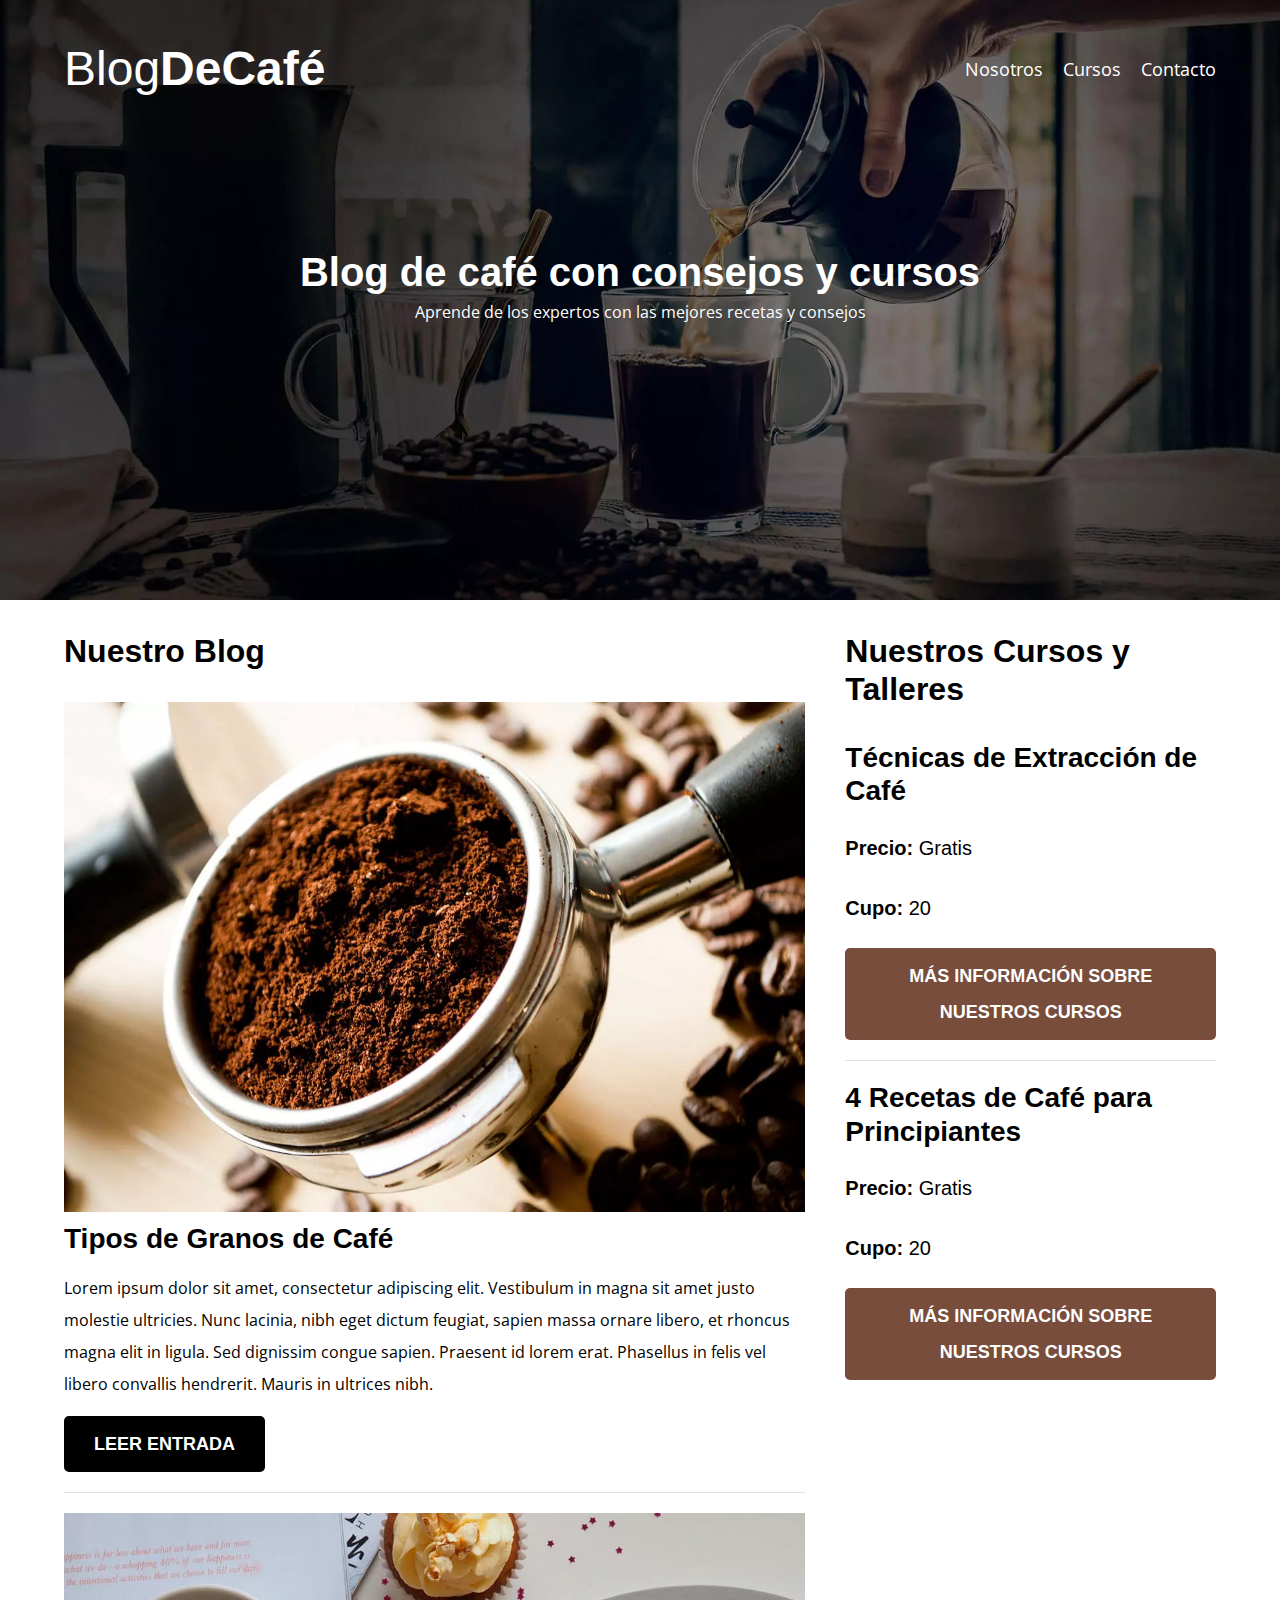
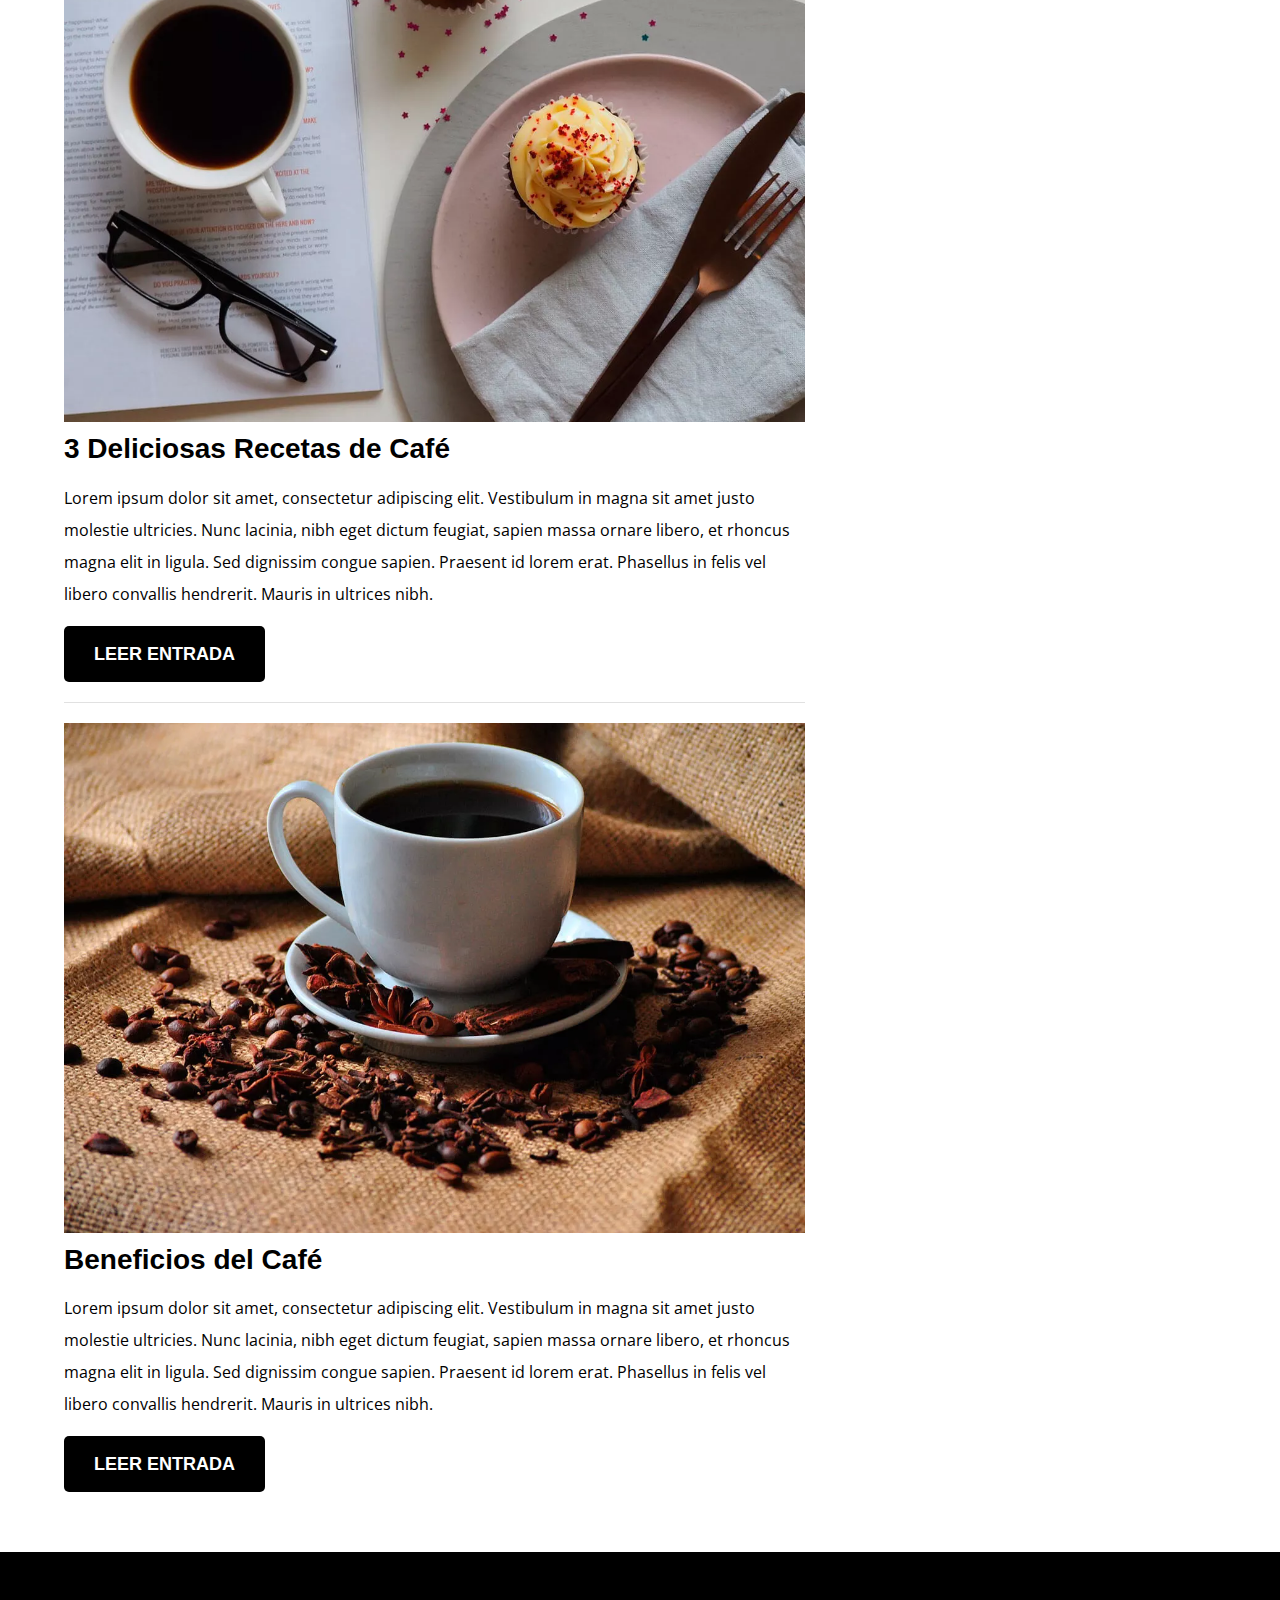
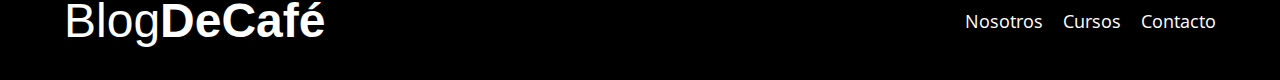
<file: index.html>
<!DOCTYPE html>
<html lang="es">
<head>
    <meta charset="UTF-8">
    <meta http-equiv="X-UA-Compatible" content="IE=edge">
    <meta name="viewport" content="width=device-width, initial-scale=1.0">
    <title>BlogDeCafé</title>
    <meta name="description" content="Página web de blog de café">
    
    <!-- Prefetch -->
    <link rel="prefetch" href="nosotros.html" as="document">

    <!-- Preload -->
    <link rel="preload" href="css/normalize.css" as="style">
    <link rel="stylesheet" href="css/normalize.css">

    <link rel="preload" href="https://fonts.googleapis.com/css2?family=Open+Sans&family=PT+Sans:wght@400;700&display=swap" crossorigin as="font">
    <link rel="preconnect" href="https://fonts.googleapis.com">
    <link rel="preconnect" href="https://fonts.gstatic.com" crossorigin>
    <link href="https://fonts.googleapis.com/css2?family=Open+Sans&family=PT+Sans:wght@400;700&display=swap" rel="stylesheet">
    
    <link rel="preload" href="css/styles.css" as="style">
    <link rel="stylesheet" href="css/styles.css">


</head>
<body>

    <header class="header">

        <div class="contenedor">
            <div class="barra">
                <a class="logo" href="index.html">
                    <h1 class="logo__nombre no-margin centrar-texto">Blog<span class="logo__bold">DeCafé</span></h1>
                </a>

                <nav class="navegacion">
                    <a href="nosotros.html" class="navegacion__enlace">Nosotros</a>
                    <a href="cursos.html" class="navegacion__enlace">Cursos</a>
                    <a href="contacto.html" class="navegacion__enlace">Contacto</a>
                </nav>
            </div>
        </div>

        <div class="header__texto">
            <h2 class= "no-margin">Blog de café con consejos y cursos</h2>
            <p class= "no-margin">Aprende de los expertos con las mejores recetas y consejos</p>
        </div>
    </header>

    <div class="contenedor contenido-principal">
        <main class="blog">
            <h3>Nuestro Blog</h3>

            <article class="entrada">

                <div class="entrada__imagen">
                    <picture>
                        <source srcset="img/blog1.webp" type="image/webp" loading="lazy">
                        <img src="img/blog1.jpg" alt="imagen blog" loading="lazy">
                    </picture>
                </div>

                <div class="entrada__contenido">
                    <h4 class="no-margin">Tipos de Granos de Café</h4>
                    <p>Lorem ipsum dolor sit amet, consectetur adipiscing elit. Vestibulum in magna sit amet justo molestie ultricies. Nunc lacinia, nibh eget dictum feugiat, sapien massa ornare libero, et rhoncus magna elit in ligula. Sed dignissim congue sapien. Praesent id lorem erat. Phasellus in felis vel libero convallis hendrerit. Mauris in ultrices nibh.</p>
                    <a href="entrada.html" class="boton boton--primario">Leer Entrada</a>
                </div>

            </article>
            
            <article class="entrada">

                <div class="entrada__imagen">
                    <picture>
                        <source srcset="img/blog2.webp" type="image/webp" loading="lazy">
                        <img src="img/blog2.jpg" alt="imagen blog" loading="lazy">
                    </picture>
                </div>

                <div class="entrada__contenido">
                    <h4 class="no-margin">3 Deliciosas Recetas de Café</h4>
                    <p>Lorem ipsum dolor sit amet, consectetur adipiscing elit. Vestibulum in magna sit amet justo molestie ultricies. Nunc lacinia, nibh eget dictum feugiat, sapien massa ornare libero, et rhoncus magna elit in ligula. Sed dignissim congue sapien. Praesent id lorem erat. Phasellus in felis vel libero convallis hendrerit. Mauris in ultrices nibh.</p>
                    <a href="entrada.html" class="boton boton--primario">Leer Entrada</a>
                </div>
            </article>

            <article class="entrada">

                <div class="entrada__imagen">
                    <picture>
                        <source srcset="img/blog3.webp" type="image/webp" loading="lazy">
                        <img src="img/blog3.jpg" alt="imagen blog" loading="lazy">
                    </picture>
                </div>

                <div class="entrada__contenido">
                    <h4 class="no-margin">Beneficios del Café</h4>
                    <p>Lorem ipsum dolor sit amet, consectetur adipiscing elit. Vestibulum in magna sit amet justo molestie ultricies. Nunc lacinia, nibh eget dictum feugiat, sapien massa ornare libero, et rhoncus magna elit in ligula. Sed dignissim congue sapien. Praesent id lorem erat. Phasellus in felis vel libero convallis hendrerit. Mauris in ultrices nibh.</p>
                    <a href="entrada.html" class="boton boton--primario">Leer Entrada</a>
                </div>

            </article>
        </main>

        <aside class="sidebar">
            <h3>Nuestros Cursos y Talleres</h3>

            <ul class="cursos no-padding">
                <li class="widget-curso">
                    <h4 class="no-margin">Técnicas de Extracción de Café</h4>
                    <p class="widget-curso__label">Precio:
                        <span class="widget-curso__info">Gratis</span>
                    </p>
                    <p class="widget-curso__label">Cupo:
                        <span class="widget-curso__info">20</span>
                    </p>
                    <a href="entrada.html" class="boton boton--secundario">Más Información sobre nuestros cursos</a>
                </li>

                <li class="widget-curso">
                    <h4 class="no-margin">4 Recetas de Café para Principiantes</h4>
                    <p class="widget-curso__label">Precio:
                        <span class="widget-curso__info">Gratis</span>
                    </p>
                    <p class="widget-curso__label">Cupo:
                        <span class="widget-curso__info">20</span>
                    </p>
                    <a href="entrada.html" class="boton boton--secundario">Más Información sobre nuestros cursos</a>
                </li>
            </ul>

        </aside>
    </div>

    <footer class="footer">
        <div class="contenedor">
            <div class="barra">
                <a class="logo" href="index.html">
                    <h1 class="logo__nombre no-margin centrar-texto">Blog<span class="logo__bold">DeCafé</span></h1>
                </a>

                <nav class="navegacion">
                    <a href="nosotros.html" class="navegacion__enlace">Nosotros</a>
                    <a href="cursos.html" class="navegacion__enlace">Cursos</a>
                    <a href="contacto.html" class="navegacion__enlace">Contacto</a>
                </nav>
            </div>
        </div>
    </footer>
    
    <script src="js/modernizr.js"></script>
</body>
</html>
</file>
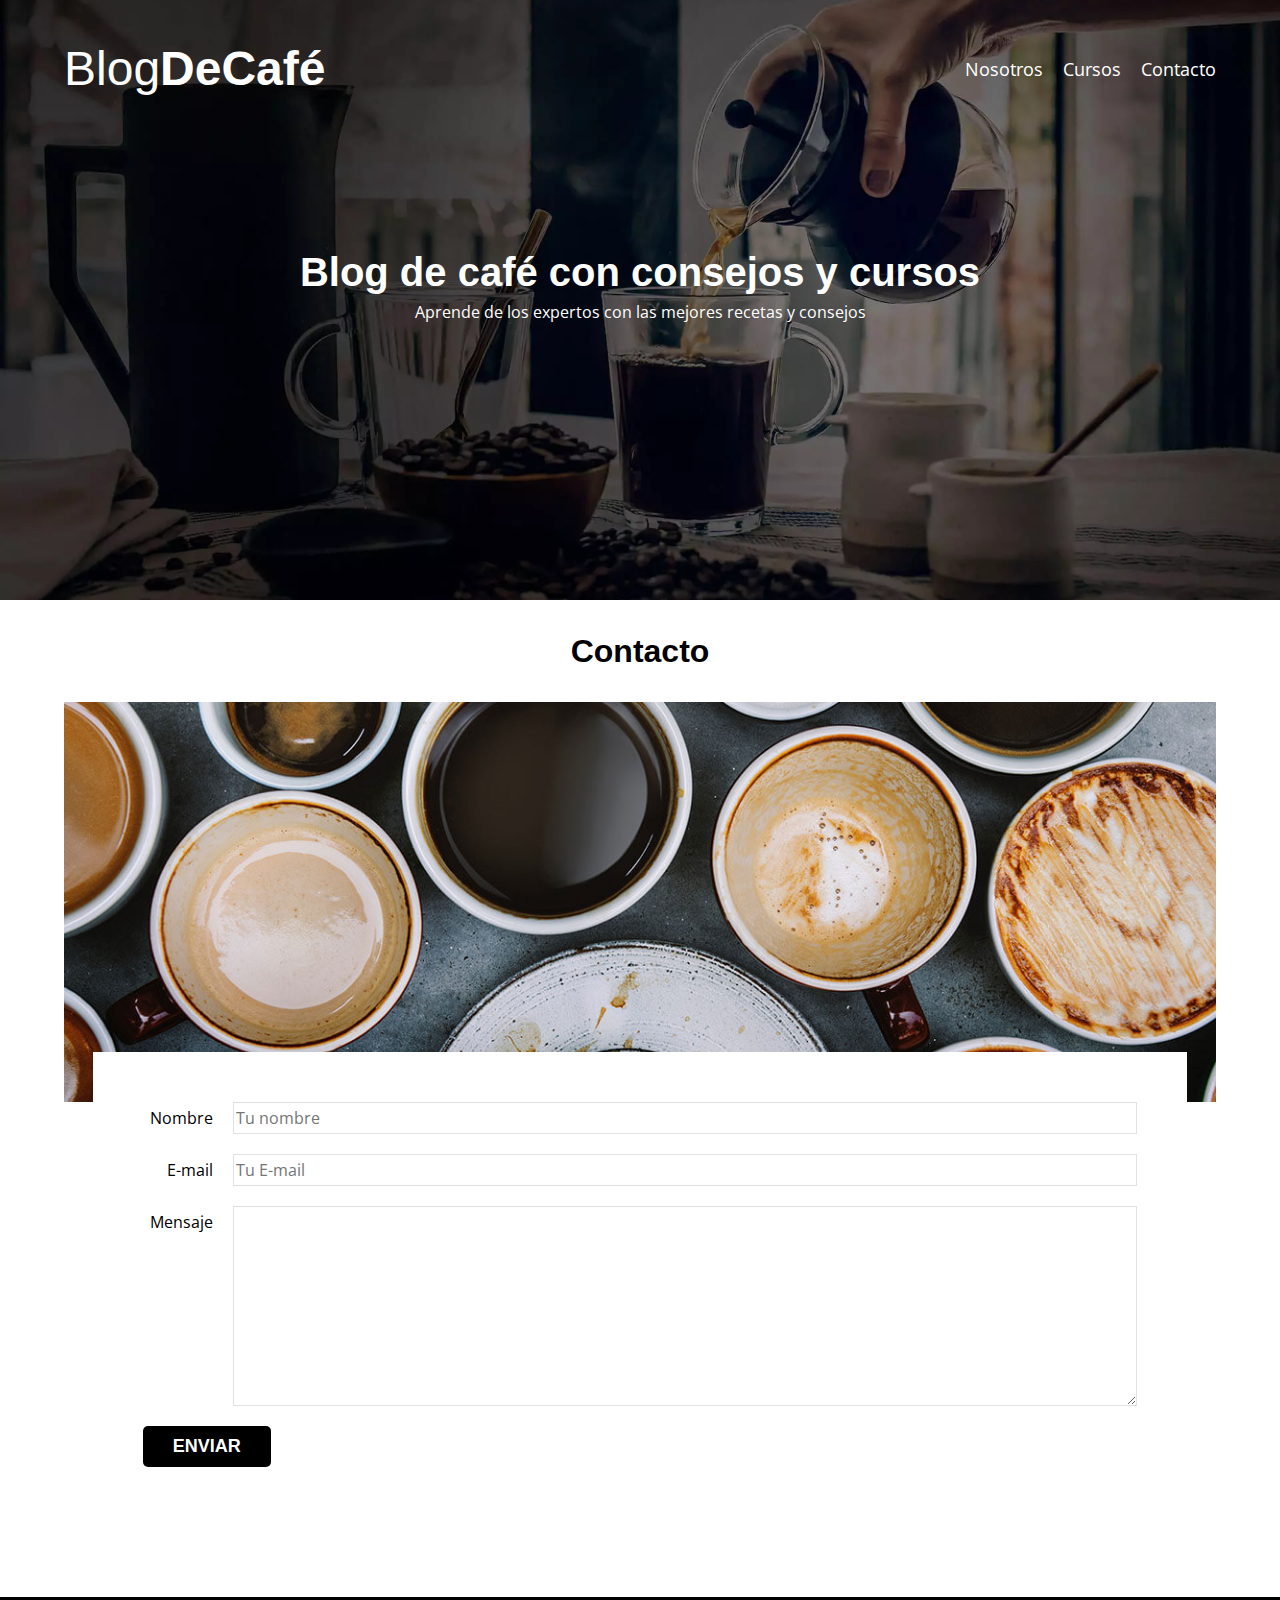
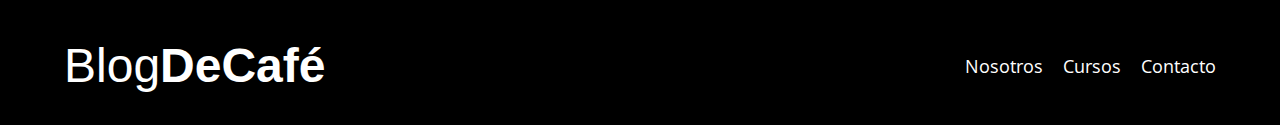
<file: contacto.html>
<!DOCTYPE html>
<html lang="es">
<head>
    <meta charset="UTF-8">
    <meta http-equiv="X-UA-Compatible" content="IE=edge">
    <meta name="viewport" content="width=device-width, initial-scale=1.0">
    <title>BlogDeCafé</title>
    <meta name="description" content="Página web de blog de café">
    
    <!-- Prefetch -->
    <link rel="prefetch" href="nosotros.html" as="document">

    <!-- Preload -->
    <link rel="preload" href="css/normalize.css" as="style">
    <link rel="stylesheet" href="css/normalize.css">

    <link rel="preload" href="https://fonts.googleapis.com/css2?family=Open+Sans&family=PT+Sans:wght@400;700&display=swap" crossorigin as="font">
    <link rel="preconnect" href="https://fonts.googleapis.com">
    <link rel="preconnect" href="https://fonts.gstatic.com" crossorigin>
    <link href="https://fonts.googleapis.com/css2?family=Open+Sans&family=PT+Sans:wght@400;700&display=swap" rel="stylesheet">
    
    <link rel="preload" href="css/styles.css" as="style">
    <link rel="stylesheet" href="css/styles.css">
</head>
<body>

    <header class="header">

        <div class="contenedor">
            <div class="barra">
                <a class="logo" href="index.html">
                    <h1 class="logo__nombre no-margin centrar-texto">Blog<span class="logo__bold">DeCafé</span></h1>
                </a>

                <nav class="navegacion">
                    <a href="nosotros.html" class="navegacion__enlace">Nosotros</a>
                    <a href="cursos.html" class="navegacion__enlace">Cursos</a>
                    <a href="contacto.html" class="navegacion__enlace">Contacto</a>
                </nav>
            </div>
        </div>

        <div class="header__texto">
            <h2 class= "no-margin">Blog de café con consejos y cursos</h2>
            <p class= "no-margin">Aprende de los expertos con las mejores recetas y consejos</p>
        </div>
    </header>

    <main class="contenedor">
        <h3 class="centrar-texto">Contacto</h3>

        <div class="contacto-bg"></div>

        <form class="formulario">
            <div class="campo">
                <label class="campo__label" for="nombre">Nombre</label>
                <input  
                    class="campo__field" 
                    type="text" 
                    placeholder="Tu nombre" 
                    id="nombre"
                > 
            </div>

            <div class="campo">
                <label class="campo__label" for="email">E-mail</label>
                <input
                    class="campo__field" 
                    type="email" 
                    placeholder="Tu E-mail" 
                    id="email"
                > 
            </div>

            <div class="campo">
                <label class="campo__label" for="mensaje">Mensaje</label>
                <textarea
                    class="campo__field campo__field--textarea" 
                    id="mensaje"
                ></textarea> 
            </div>

            <div class="campo">
                <input 
                    type="submit" 
                    value="Enviar" 
                    class="boton boton--primario"
                >
            </div>

        </form>

    </main>

    <footer class="footer">
        <div class="contenedor">
            <div class="barra">
                <a class="logo" href="index.html">
                    <h1 class="logo__nombre no-margin centrar-texto">Blog<span class="logo__bold">DeCafé</span></h1>
                </a>

                <nav class="navegacion">
                    <a href="nosotros.html" class="navegacion__enlace">Nosotros</a>
                    <a href="cursos.html" class="navegacion__enlace">Cursos</a>
                    <a href="contacto.html" class="navegacion__enlace">Contacto</a>
                </nav>
            </div>
        </div>
    </footer>

    <script src="js/modernizr.js"></script>
    
</body>
</html>
</file>
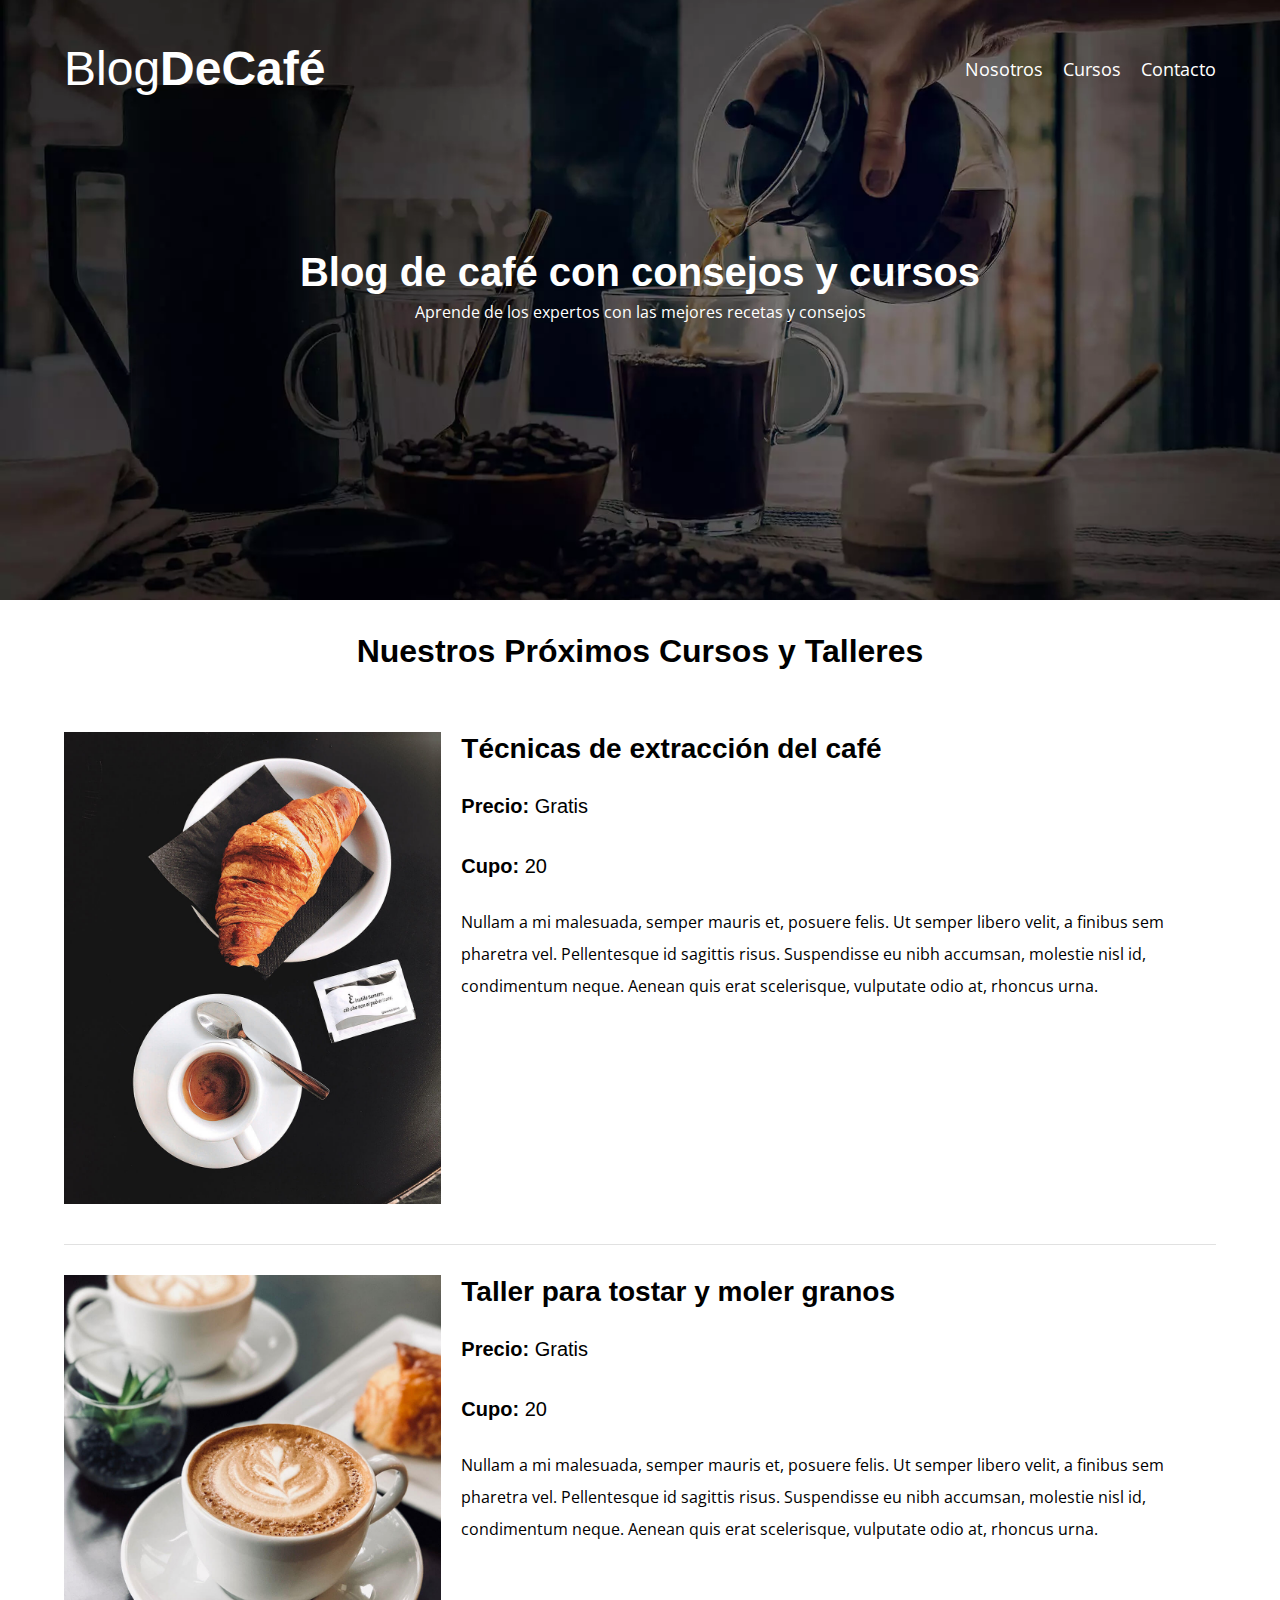
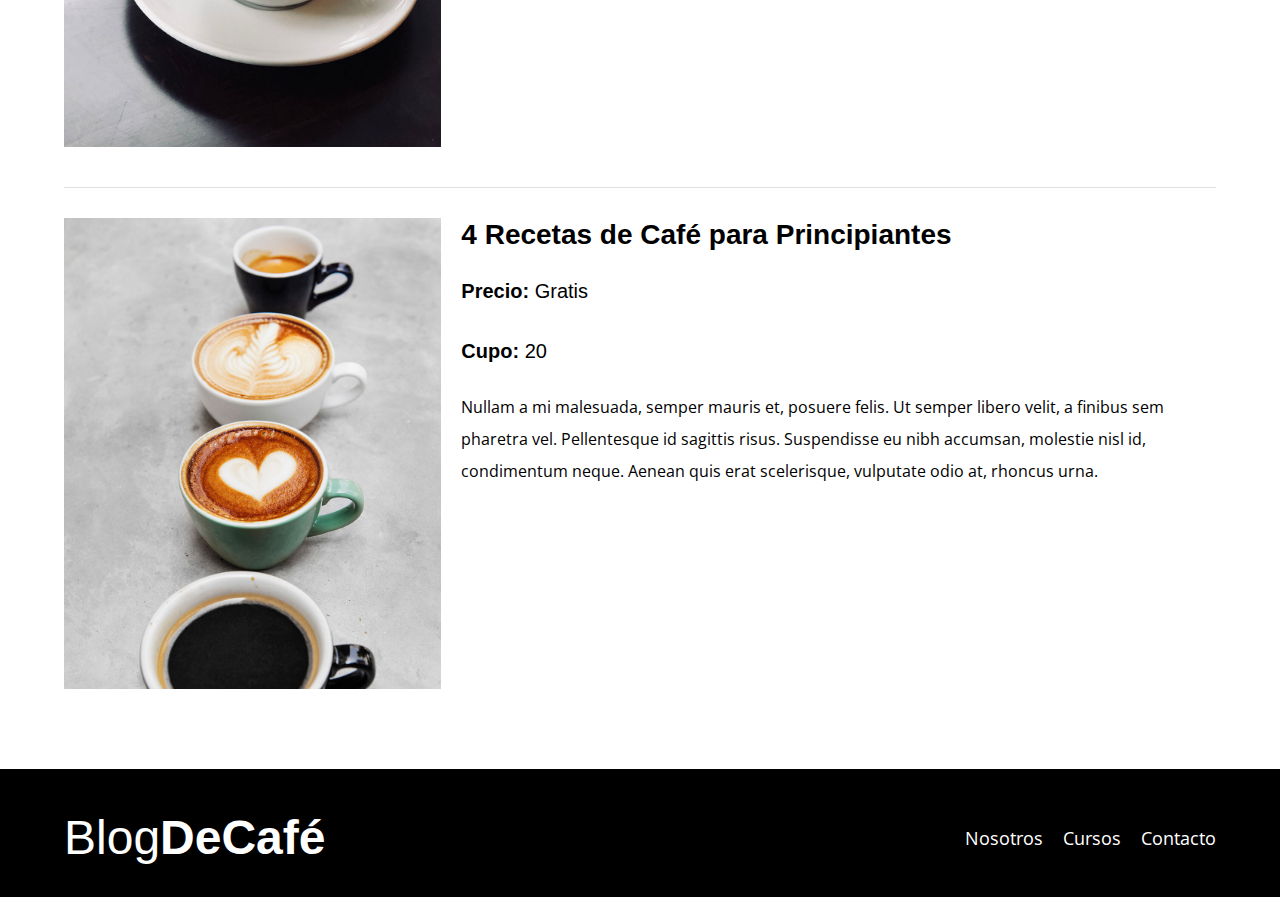
<file: cursos.html>
<!DOCTYPE html>
<html lang="es">
<head>
    <meta charset="UTF-8">
    <meta http-equiv="X-UA-Compatible" content="IE=edge">
    <meta name="viewport" content="width=device-width, initial-scale=1.0">
    <title>BlogDeCafé</title>
    <meta name="description" content="Página web de blog de café">

    <!-- Preload -->
    <link rel="preload" href="css/normalize.css" as="style">
    <link rel="stylesheet" href="css/normalize.css">

    <link rel="preload" href="https://fonts.googleapis.com/css2?family=Open+Sans&family=PT+Sans:wght@400;700&display=swap" crossorigin as="font">
    <link rel="preconnect" href="https://fonts.googleapis.com">
    <link rel="preconnect" href="https://fonts.gstatic.com" crossorigin>
    <link href="https://fonts.googleapis.com/css2?family=Open+Sans&family=PT+Sans:wght@400;700&display=swap" rel="stylesheet">
    
    <link rel="preload" href="css/styles.css" as="style">
    <link rel="stylesheet" href="css/styles.css">
</head>
<body>

    <header class="header">

        <div class="contenedor">
            <div class="barra">
                <a class="logo" href="index.html">
                    <h1 class="logo__nombre no-margin centrar-texto">Blog<span class="logo__bold">DeCafé</span></h1>
                </a>

                <nav class="navegacion">
                    <a href="nosotros.html" class="navegacion__enlace">Nosotros</a>
                    <a href="cursos.html" class="navegacion__enlace">Cursos</a>
                    <a href="contacto.html" class="navegacion__enlace">Contacto</a>
                </nav>
            </div>
        </div>

        <div class="header__texto">
            <h2 class= "no-margin">Blog de café con consejos y cursos</h2>
            <p class= "no-margin">Aprende de los expertos con las mejores recetas y consejos</p>
        </div>
    </header>

    <main class="contenedor">
        <h3 class="centrar-texto">Nuestros Próximos Cursos y Talleres</h3>

        <div class="curso">
            <div class="curso__imagen">
                <img src="img/curso1.jpg" alt="imagen del curso">
            </div>

            <div class="curso__informacion">
                <h4 class="no-margin">Técnicas de extracción del café</h4>
                <p class="curso__label">Precio:
                    <span class="curso__info">Gratis</span>
                </p>
                <p class="widget-curso__label">Cupo:
                    <span class="curso__info">20</span>
                </p>
                <p class="curso__descripcion">
                    Nullam a mi malesuada, semper mauris et, posuere felis. Ut semper libero velit, a finibus sem pharetra vel. Pellentesque id sagittis risus. Suspendisse eu nibh accumsan, molestie nisl id, condimentum neque. Aenean quis erat scelerisque, vulputate odio at, rhoncus urna.
                </p>
            </div><!--.curso__informacion-->
        </div> <!--.curso-->

        <div class="curso">
            <div class="curso__imagen">
                <img src="img/curso2.jpg" alt="imagen del curso">
            </div>

            <div class="curso__informacion">
                <h4 class="no-margin">Taller para tostar y moler granos</h4>
                <p class="curso__label">Precio:
                    <span class="curso__info">Gratis</span>
                </p>
                <p class="widget-curso__label">Cupo:
                    <span class="curso__info">20</span>
                </p>
                <p class="curso__descripcion">
                    Nullam a mi malesuada, semper mauris et, posuere felis. Ut semper libero velit, a finibus sem pharetra vel. Pellentesque id sagittis risus. Suspendisse eu nibh accumsan, molestie nisl id, condimentum neque. Aenean quis erat scelerisque, vulputate odio at, rhoncus urna.
                </p>
            </div><!--.curso__informacion-->
        </div> <!--.curso-->

        <div class="curso">
            <div class="curso__imagen">
                <img src="img/curso3.jpg" alt="imagen del curso">
            </div>

            <div class="curso__informacion">
                <h4 class="no-margin">4 Recetas de Café para Principiantes</h4>
                <p class="curso__label">Precio:
                    <span class="curso__info">Gratis</span>
                </p>
                <p class="widget-curso__label">Cupo:
                    <span class="curso__info">20</span>
                </p>
                <p class="curso__descripcion">
                    Nullam a mi malesuada, semper mauris et, posuere felis. Ut semper libero velit, a finibus sem pharetra vel. Pellentesque id sagittis risus. Suspendisse eu nibh accumsan, molestie nisl id, condimentum neque. Aenean quis erat scelerisque, vulputate odio at, rhoncus urna.
                </p>
            </div><!--.curso__informacion-->
        </div> <!--.curso-->
    </main>

    <footer class="footer">
        <div class="contenedor">
            <div class="barra">
                <a class="logo" href="index.html">
                    <h1 class="logo__nombre no-margin centrar-texto">Blog<span class="logo__bold">DeCafé</span></h1>
                </a>

                <nav class="navegacion">
                    <a href="nosotros.html" class="navegacion__enlace">Nosotros</a>
                    <a href="cursos.html" class="navegacion__enlace">Cursos</a>
                    <a href="contacto.html" class="navegacion__enlace">Contacto</a>
                </nav>
            </div>
        </div>
    </footer>
    
    <script src="js/modernizr.js"></script>
</body>
</html>
</file>
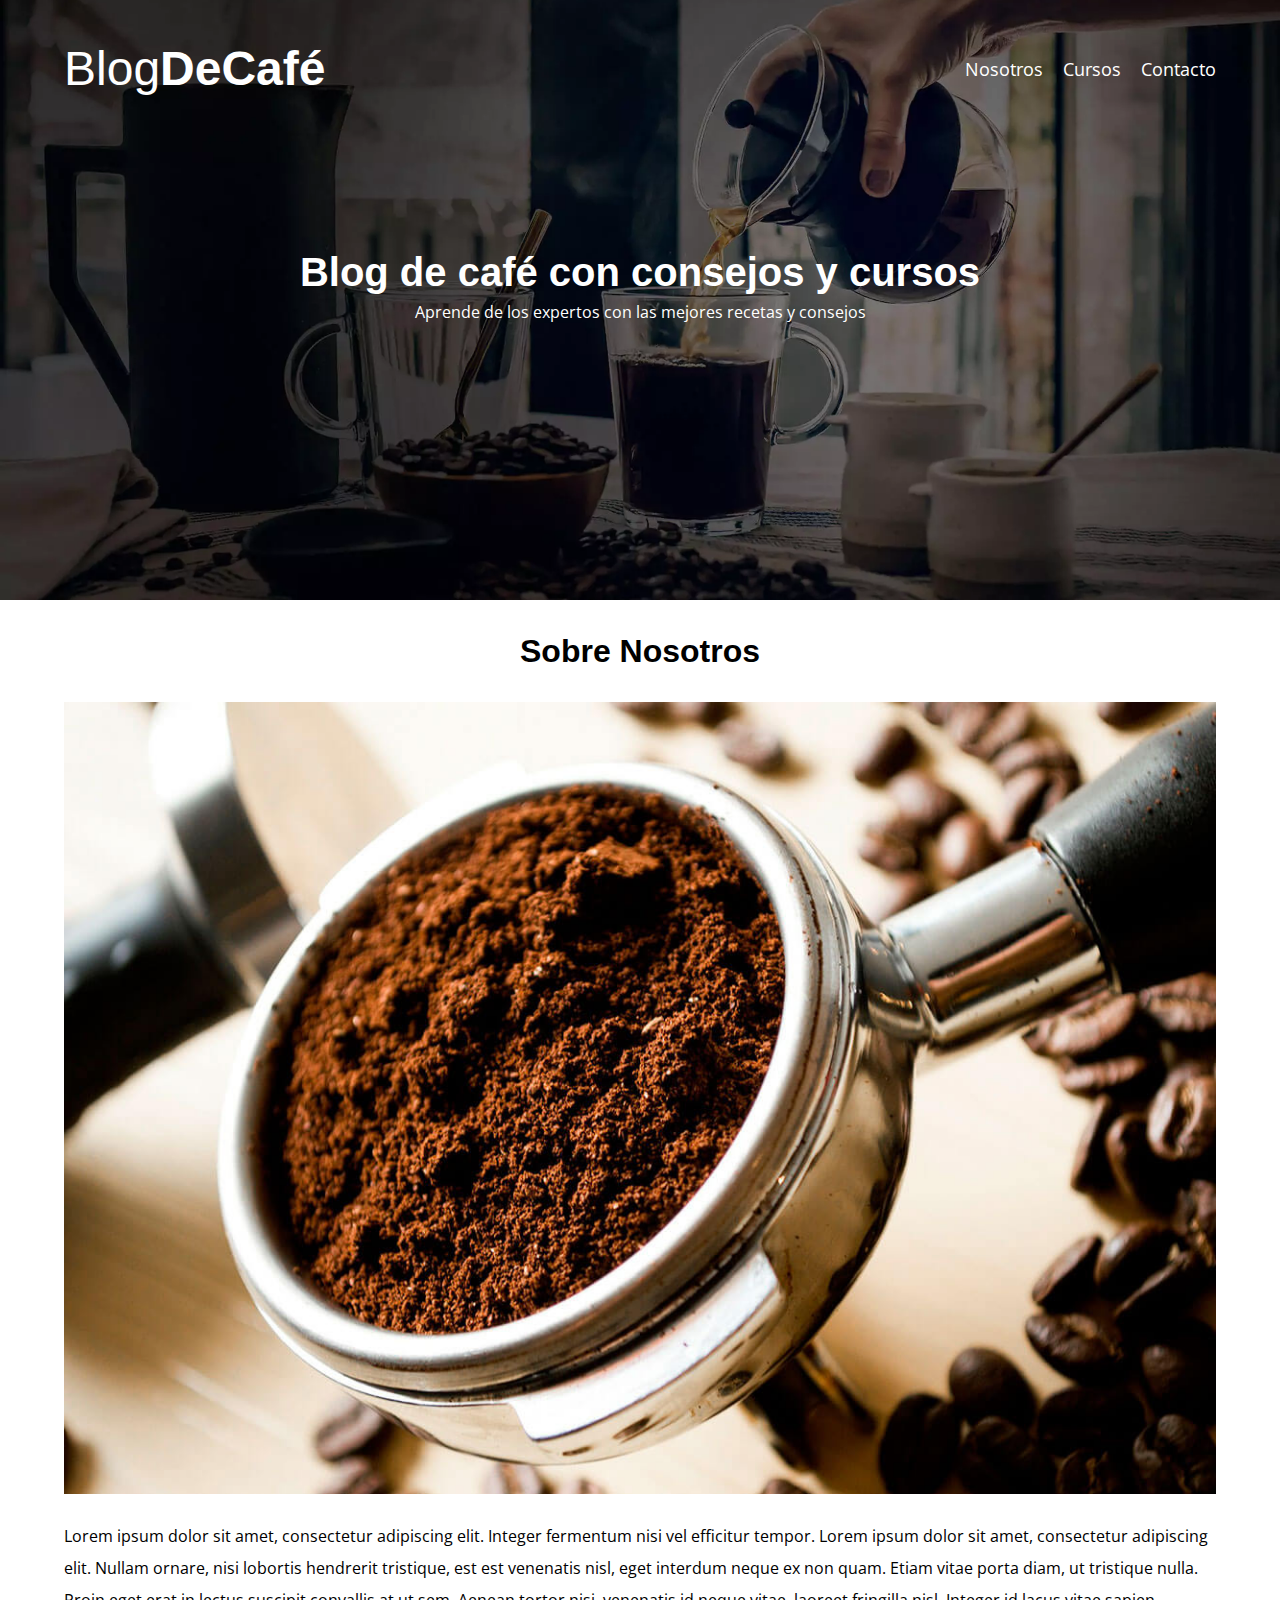
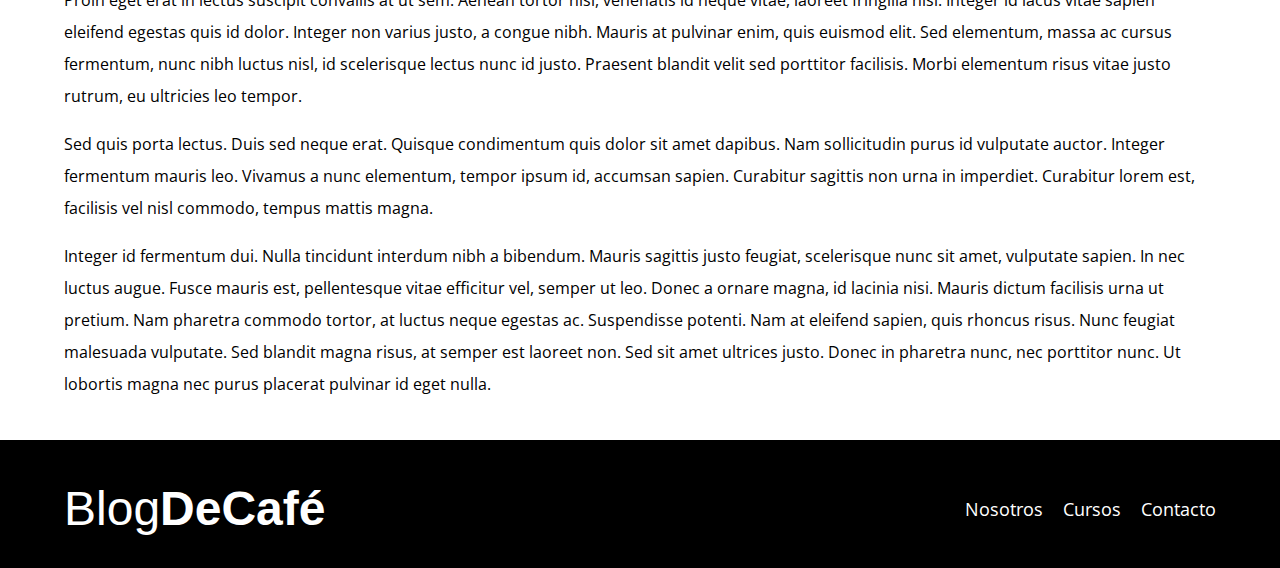
<file: entrada.html>
<!DOCTYPE html>
<html lang="es">
<head>
    <meta charset="UTF-8">
    <meta http-equiv="X-UA-Compatible" content="IE=edge">
    <meta name="viewport" content="width=device-width, initial-scale=1.0">
    <title>BlogDeCafé</title>
    <meta name="description" content="Página web de blog de café">

    <!-- Preload -->
    <link rel="preload" href="css/normalize.css" as="style">
    <link rel="stylesheet" href="css/normalize.css">

    <link rel="preload" href="https://fonts.googleapis.com/css2?family=Open+Sans&family=PT+Sans:wght@400;700&display=swap" crossorigin as="font">
    <link rel="preconnect" href="https://fonts.googleapis.com">
    <link rel="preconnect" href="https://fonts.gstatic.com" crossorigin>
    <link href="https://fonts.googleapis.com/css2?family=Open+Sans&family=PT+Sans:wght@400;700&display=swap" rel="stylesheet">
    
    <link rel="preload" href="css/styles.css" as="style">
    <link rel="stylesheet" href="css/styles.css">
</head>
<body>

    <header class="header">

        <div class="contenedor">
            <div class="barra">
                <a class="logo" href="index.html">
                    <h1 class="logo__nombre no-margin centrar-texto">Blog<span class="logo__bold">DeCafé</span></h1>
                </a>

                <nav class="navegacion">
                    <a href="nosotros.html" class="navegacion__enlace">Nosotros</a>
                    <a href="cursos.html" class="navegacion__enlace">Cursos</a>
                    <a href="contacto.html" class="navegacion__enlace">Contacto</a>
                </nav>
            </div>
        </div>

        <div class="header__texto">
            <h2 class= "no-margin">Blog de café con consejos y cursos</h2>
            <p class= "no-margin">Aprende de los expertos con las mejores recetas y consejos</p>
        </div>
    </header>

    <main class="contenedor">
        <h3 class="centrar-texto">Sobre Nosotros</h3>

        <img src="img/blog1.jpg" alt="imagen del blog">

        <p> Lorem ipsum dolor sit amet, consectetur adipiscing elit. Integer fermentum nisi vel efficitur tempor. Lorem ipsum dolor sit amet, consectetur adipiscing elit. Nullam ornare, nisi lobortis hendrerit tristique, est est venenatis nisl, eget interdum neque ex non quam. Etiam vitae porta diam, ut tristique nulla. Proin eget erat in lectus suscipit convallis at ut sem. Aenean tortor nisi, venenatis id neque vitae, laoreet fringilla nisl. Integer id lacus vitae sapien eleifend egestas quis id dolor. Integer non varius justo, a congue nibh. Mauris at pulvinar enim, quis euismod elit. Sed elementum, massa ac cursus fermentum, nunc nibh luctus nisl, id scelerisque lectus nunc id justo. Praesent blandit velit sed porttitor facilisis. Morbi elementum risus vitae justo rutrum, eu ultricies leo tempor.</p>

        <p>Sed quis porta lectus. Duis sed neque erat. Quisque condimentum quis dolor sit amet dapibus. Nam sollicitudin purus id vulputate auctor. Integer fermentum mauris leo. Vivamus a nunc elementum, tempor ipsum id, accumsan sapien. Curabitur sagittis non urna in imperdiet. Curabitur lorem est, facilisis vel nisl commodo, tempus mattis magna.</p>
            
        <p>Integer id fermentum dui. Nulla tincidunt interdum nibh a bibendum. Mauris sagittis justo feugiat, scelerisque nunc sit amet, vulputate sapien. In nec luctus augue. Fusce mauris est, pellentesque vitae efficitur vel, semper ut leo. Donec a ornare magna, id lacinia nisi. Mauris dictum facilisis urna ut pretium. Nam pharetra commodo tortor, at luctus neque egestas ac. Suspendisse potenti. Nam at eleifend sapien, quis rhoncus risus. Nunc feugiat malesuada vulputate. Sed blandit magna risus, at semper est laoreet non. Sed sit amet ultrices justo. Donec in pharetra nunc, nec porttitor nunc. Ut lobortis magna nec purus placerat pulvinar id eget nulla. </p>
    </main>

    <footer class="footer">
        <div class="contenedor">
            <div class="barra">
                <a class="logo" href="index.html">
                    <h1 class="logo__nombre no-margin centrar-texto">Blog<span class="logo__bold">DeCafé</span></h1>
                </a>

                <nav class="navegacion">
                    <a href="nosotros.html" class="navegacion__enlace">Nosotros</a>
                    <a href="cursos.html" class="navegacion__enlace">Cursos</a>
                    <a href="contacto.html" class="navegacion__enlace">Contacto</a>
                </nav>
            </div>
        </div>
    </footer>
    
    <script src="js/modernizr.js"></script>
</body>
</html>
</file>
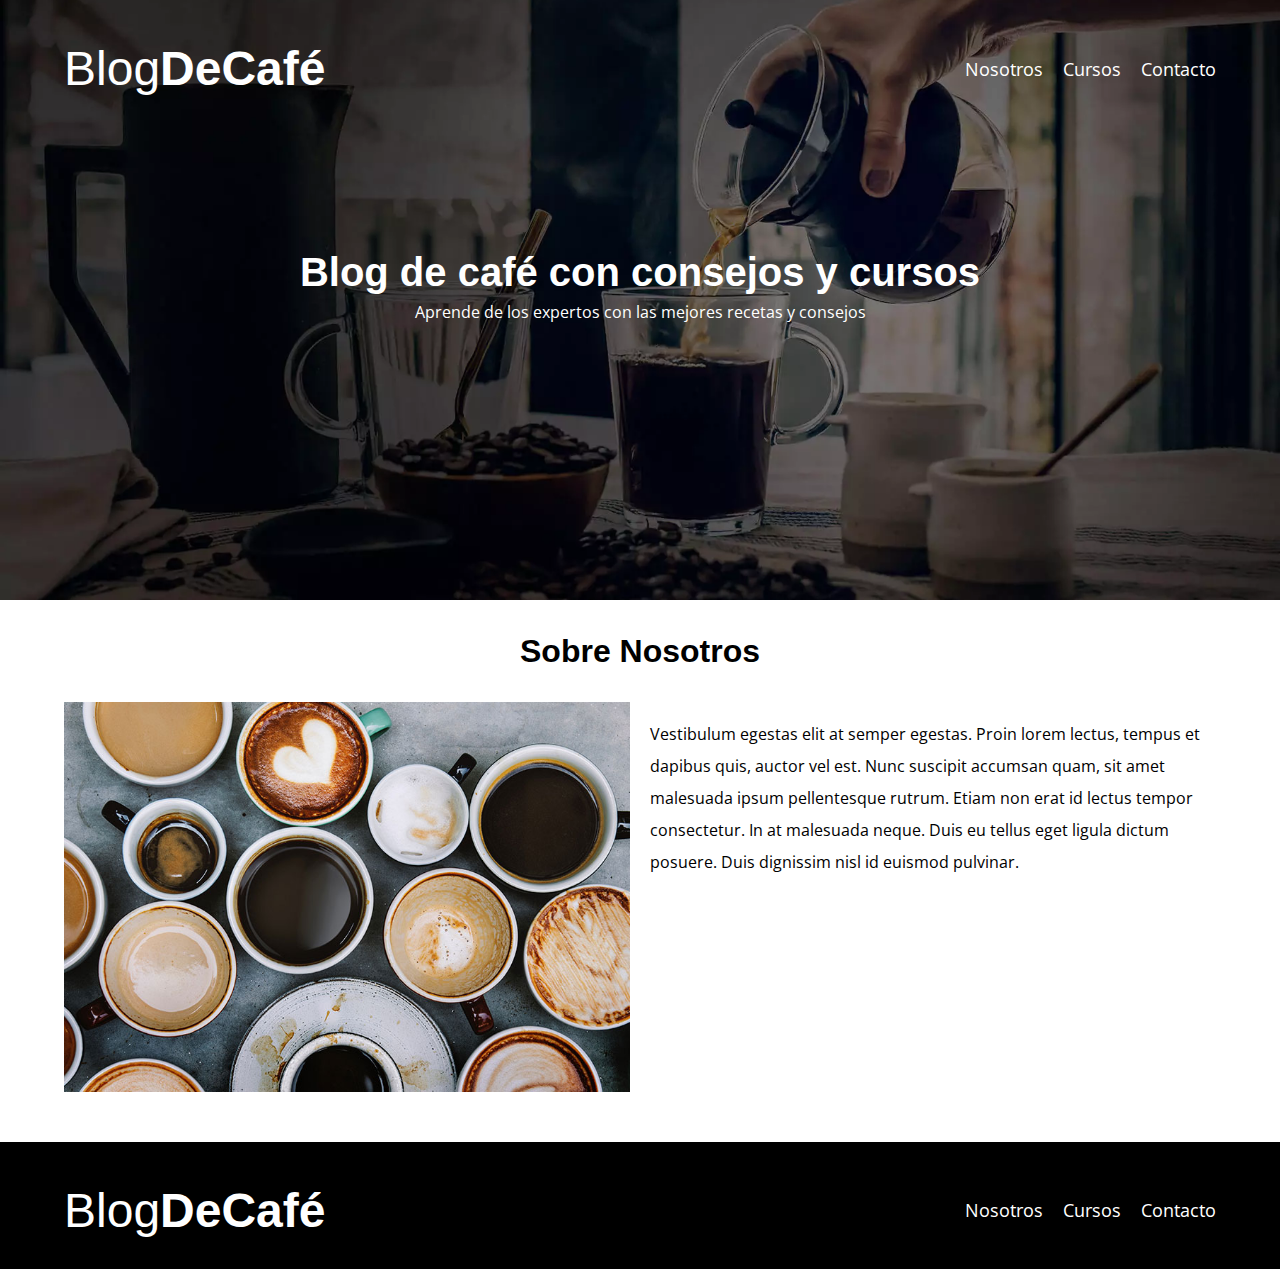
<file: nosotros.html>
<!DOCTYPE html>
<html lang="es">
<head>
    <meta charset="UTF-8">
    <meta http-equiv="X-UA-Compatible" content="IE=edge">
    <meta name="viewport" content="width=device-width, initial-scale=1.0">
    <title>BlogDeCafé</title>
    <meta name="description" content="Página web de blog de café">
    
    <!-- Preload -->
    <link rel="preload" href="css/normalize.css" as="style">
    <link rel="stylesheet" href="css/normalize.css">

    <link rel="preload" href="https://fonts.googleapis.com/css2?family=Open+Sans&family=PT+Sans:wght@400;700&display=swap" crossorigin as="font">
    <link rel="preconnect" href="https://fonts.googleapis.com">
    <link rel="preconnect" href="https://fonts.gstatic.com" crossorigin>
    <link href="https://fonts.googleapis.com/css2?family=Open+Sans&family=PT+Sans:wght@400;700&display=swap" rel="stylesheet">
    
    <link rel="preload" href="css/styles.css" as="style">
    <link rel="stylesheet" href="css/styles.css">
</head>
<body>

    <header class="header">

        <div class="contenedor">
            <div class="barra">
                <a class="logo" href="index.html">
                    <h1 class="logo__nombre no-margin centrar-texto">Blog<span class="logo__bold">DeCafé</span></h1>
                </a>

                <nav class="navegacion">
                    <a href="nosotros.html" class="navegacion__enlace">Nosotros</a>
                    <a href="cursos.html" class="navegacion__enlace">Cursos</a>
                    <a href="contacto.html" class="navegacion__enlace">Contacto</a>
                </nav>
            </div>
        </div>

        <div class="header__texto">
            <h2 class= "no-margin">Blog de café con consejos y cursos</h2>
            <p class= "no-margin">Aprende de los expertos con las mejores recetas y consejos</p>
        </div>
    </header>

    <main class="contenedor">
        <h3 class="centrar-texto">Sobre Nosotros</h3>

        <div class="sobre-nosotros">
            <div class="sobre-nosotros__imagen">
                <img src="img/nosotros.jpg" alt="imagen nosotros">    
            </div>

            <div class="sobre-nosotros__texto">
                <p>Vestibulum egestas elit at semper egestas. Proin lorem lectus, tempus et dapibus quis, auctor vel est. Nunc suscipit accumsan quam, sit amet malesuada ipsum pellentesque rutrum. Etiam non erat id lectus tempor consectetur. In at malesuada neque. Duis eu tellus eget ligula dictum posuere. Duis dignissim nisl id euismod pulvinar. </p>
            </div>
        </div>
    </main>

    <footer class="footer">
        <div class="contenedor">
            <div class="barra">
                <a class="logo" href="index.html">
                    <h1 class="logo__nombre no-margin centrar-texto">Blog<span class="logo__bold">DeCafé</span></h1>
                </a>

                <nav class="navegacion">
                    <a href="nosotros.html" class="navegacion__enlace">Nosotros</a>
                    <a href="cursos.html" class="navegacion__enlace">Cursos</a>
                    <a href="contacto.html" class="navegacion__enlace">Contacto</a>
                </nav>
            </div>
        </div>
    </footer>

    <script src="js/modernizr.js"></script>
    
</body>
</html>
</file>
<file: css/styles.css>
:root{
    --fuenteHeading: 'PT', sans-serif;
    --fuenteParrafos: 'Open Sans', sans-serif;

    --primario: #784D3C;
    --gris: #e1e1e1;
    --blanco: #ffffff;
    --negro: #000000;
}

html {
    box-sizing:border-box; /* hack para Box Model */
    font-size: 62.5%;
}

*, *:before, *:after {
    box-sizing: inherit;
}

body {
    font-family: var(--fuenteParrafos);
    font-size: 1.6rem;
    line-height: 2;
}

/** Globales **/
.contenedor {
    width: min(90%, 120rem);
    margin: 0 auto;
}

a {
    text-decoration: none;
}

h1, h2, h3, h4 {
    font-family: var(--fuenteHeading);
    line-height: 1.2;
}

h1{
    font-size: 4.8rem;
}

h2 {
    font-size: 4rem;
}

h3 {
    font-size: 3.2rem;
}

h4 {
    font-size: 2.8rem;
}

img {
    max-width: 100%;
}

/** Utilidades **/
.no-margin {
    margin: 0;
}

.no-padding {
    padding: 0;
}

.centrar-texto {
    text-align: center;
}

/** Header **/

/* Normalizr webp banner */
.webp .header {
    background-image: url(../img/banner.webp);
}

/* Normalizr no-webp banner */
.no-webp .header {
    background-image: url(../img/banner.jpg);
}

.header {
    height: 60rem;
    background-size: cover;
    background-repeat: no-repeat;
    background-position: center center; /* Horizontal vertical */
}

.header__texto {
    text-align: center;
    color: var(--blanco);
    margin-top: 5rem;
}

@media (min-width: 768px) {
    .header__texto {
        margin-top: 15rem;
    }
}

.barra {
    padding-top: 4rem;
}

@media (min-width: 768px) {
    .barra {
        display: flex;
        justify-content: space-between;
        align-items: center;
    }
}

.logo {
    color: var(--blanco);
}

.logo__nombre {
    font-weight: 400;
}

.logo__bold {
    font-weight:700;
}

@media (min-width: 768px) {
    .navegacion {
        display: flex;
        gap: 2rem;
    }
}

.navegacion__enlace {
    display: block;
    text-align: center;
    font-size: 1.8rem;
    color: var(--blanco);
}

@media (min-width: 768px) {
    .contenido-principal {
        display: grid;
        grid-template-columns: 2fr 1fr;
        column-gap: 4rem;
    }
}

.entrada {
    border-bottom: 1px solid var(--gris);
    margin-bottom: 2rem;
}

.entrada:last-of-type {
    border:none;
    margin-bottom:0;
}

.boton {
    display: block;
    font-family: var(--fuenteHeading);
    color: var(--blanco);
    text-align: center;
    padding: 1rem 3rem;
    font-size: 1.8rem;
    text-transform: uppercase;
    font-weight: 700;
    margin-bottom: 2rem;
    border: none;
    border-radius: 5px;
}

@media (min-width: 768px) {
    .boton {
        display: inline-block;
    }
}

.boton:hover {
    cursor: pointer;
}

.boton--primario {
    background-color: var(--negro);
}

.boton--secundario {
    background-color: var(--primario);
}

/** Cursos **/
.cursos {
    list-style: none;
}

.widget-curso {
    border-bottom: 1px solid var(--gris);
    margin-bottom: 2rem;
}

.widget-curso:last-of-type {
    border: none;
    margin-bottom: 0;
}

.widget-curso__label {
    font-family: var(--fuenteHeading);
    font-weight: bold;
}

.widget-curso__info {   
    font-weight: normal;
}

.widget-curso__label,
.widget-curso__info {
    font-size: 2rem;
}

.footer {
    background-color:var(--negro);
    padding-bottom: 3rem;
    margin-top: 4rem;
}

/** Sobre Nosotros **/
@media (min-width: 768px) {
    .sobre-nosotros {
        display: grid;
        grid-template-columns: repeat(2, 1fr);
        column-gap: 2rem;
    }
}

/** Cursos **/
.curso {
    padding: 3rem 0;
    border-bottom: 1px solid var(--gris) 
}

@media (min-width: 768px) {
    .curso {
        display: grid;
        grid-template-columns: 1fr 2fr;
        column-gap: 2rem;
    }
}

.curso:last-of-type {
    border: none;
}

.curso__label {
    font-family: var(--fuenteHeading);
    font-weight: bold;
}

.curso__info {   
    font-weight: normal;
}

.curso__label,
.curso__info {
    font-size: 2rem;
}

/** Contacto **/
.contacto-bg {
    background-image: url(../img/contacto.jpg);
    height: 40rem;
    background-size: cover;
    background-repeat: no-repeat;
}

.formulario {
    background-color: var(--blanco);
    margin: -5rem auto 0 auto;
    width: 95%;
    padding: 5rem;
}

.campo {
    display: flex;
    margin-bottom: 2rem;
}

.campo__label {
    flex: 0 0 9rem;
    text-align:right;
    padding-right: 2rem;
}

.campo__field {
    flex: 1;
    border: 1px solid var(--gris);
}

.campo__field--textarea {
    height: 20rem;
}
</file>
